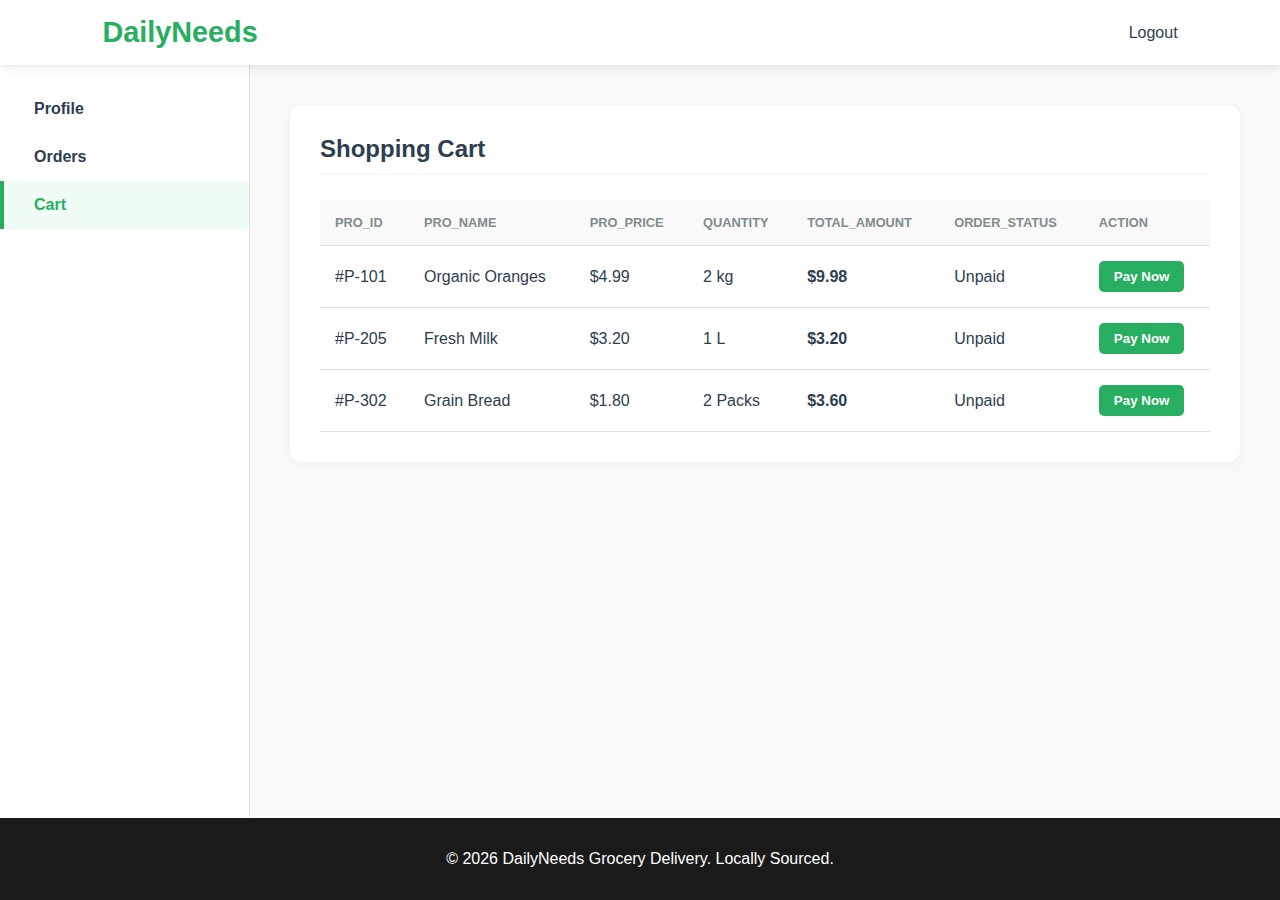
<file: view/customerCart.html>
<!DOCTYPE html>
<html lang="en">
<head>
    <meta charset="UTF-8">
    <meta name="viewport" content="width=device-width, initial-scale=1.0">
    <title>My Cart | DailyNeeds</title>
    <style>
        :root {
            --primary-green: #27ae60;
            --dark-text: #2c3e50;
            --light-bg: #f9f9f9;
            --white: #ffffff;
            --border: #e0e0e0;
        }

        * {
            margin: 0;
            padding: 0;
            box-sizing: border-box;
            font-family: 'Segoe UI', Roboto, sans-serif;
        }

        body {
            background-color: var(--light-bg);
            color: var(--dark-text);
            display: flex;
            flex-direction: column;
            min-height: 100vh;
        }

        /* --- HEADER --- */
        nav {
            display: flex;
            justify-content: space-between;
            align-items: center;
            padding: 1rem 8%;
            background: var(--white);
            box-shadow: 0 2px 10px rgba(0,0,0,0.1);
            z-index: 1000;
        }

        .logo {
            font-size: 1.8rem;
            font-weight: 800;
            color: var(--primary-green);
            text-decoration: none;
        }

        /* --- DASHBOARD LAYOUT --- */
        .dashboard-container {
            display: flex;
            flex: 1;
            width: 100%;
        }

        .sidebar {
            width: 250px;
            background: var(--white);
            border-right: 1px solid var(--border);
            padding: 20px 0;
        }

        .sidebar-menu {
            list-style: none;
        }

        .sidebar-menu li a {
            display: block;
            padding: 15px 30px;
            color: var(--dark-text);
            text-decoration: none;
            font-weight: 600;
            transition: 0.3s;
            border-left: 4px solid transparent;
        }

        .sidebar-menu li a:hover, .sidebar-menu li a.active {
            background: #f0fdf4;
            color: var(--primary-green);
            border-left: 4px solid var(--primary-green);
        }

        .main-content {
            flex: 1;
            padding: 40px;
        }

        .content-card {
            background: var(--white);
            padding: 30px;
            border-radius: 12px;
            box-shadow: 0 2px 10px rgba(0,0,0,0.05);
        }

        .content-card h2 {
            margin-bottom: 25px;
            padding-bottom: 10px;
            border-bottom: 2px solid var(--light-bg);
        }

        /* --- CART TABLE STYLING --- */
        .table-container {
            width: 100%;
            overflow-x: auto;
        }

        table {
            width: 100%;
            border-collapse: collapse;
            text-align: left;
        }

        th, td {
            padding: 15px;
            border-bottom: 1px solid var(--border);
            vertical-align: middle;
        }

        th {
            background-color: var(--light-bg);
            font-weight: 700;
            font-size: 0.8rem;
            color: #7f8c8d;
            text-transform: uppercase;
        }

        .pay-btn {
            background-color: var(--primary-green);
            color: white;
            border: none;
            padding: 8px 15px;
            border-radius: 5px;
            font-weight: 600;
            cursor: pointer;
            transition: 0.3s;
        }

        .pay-btn:hover {
            background-color: #219150;
        }

        /* --- FOOTER --- */
        footer {
            background: #1a1a1a;
            color: white;
            text-align: center;
            padding: 2rem 0;
            margin-top: auto;
        }
    </style>
</head>
<body>

    <nav>
        <a href="../index.html" class="logo">DailyNeeds</a>
        <div class="nav-links">
            <a href="login.html" style="text-decoration: none; color: var(--dark-text); font-weight: 500;">Logout</a>
        </div>
    </nav>

    <div class="dashboard-container">
        
        <aside class="sidebar">
            <ul class="sidebar-menu">
                <li><a href="dashboard.html">Profile</a></li>
                <li><a href="orders.html">Orders</a></li>
                <li><a href="cart.html" class="active">Cart</a></li>
            </ul>
        </aside>

        <main class="main-content">
            <div class="content-card">
                <h2>Shopping Cart</h2>
                
                <div class="table-container">
                    <table>
                        <thead>
                            <tr>
                                <th>Pro_ID</th>
                                <th>Pro_Name</th>
                                <th>Pro_Price</th>
                                <th>Quantity</th>
                                <th>Total_Amount</th>
                                <th>Order_Status</th>
                                <th>Action</th>
                            </tr>
                        </thead>
                        <tbody>
                            <tr>
                                <td>#P-101</td>
                                <td>Organic Oranges</td>
                                <td>$4.99</td>
                                <td>2 kg</td>
                                <td><strong>$9.98</strong></td>
                                <td>Unpaid</td>
                                <td><button class="pay-btn">Pay Now</button></td>
                            </tr>
                            <tr>
                                <td>#P-205</td>
                                <td>Fresh Milk</td>
                                <td>$3.20</td>
                                <td>1 L</td>
                                <td><strong>$3.20</strong></td>
                                <td>Unpaid</td>
                                <td><button class="pay-btn">Pay Now</button></td>
                            </tr>
                            <tr>
                                <td>#P-302</td>
                                <td>Grain Bread</td>
                                <td>$1.80</td>
                                <td>2 Packs</td>
                                <td><strong>$3.60</strong></td>
                                <td>Unpaid</td>
                                <td><button class="pay-btn">Pay Now</button></td>
                            </tr>
                        </tbody>
                    </table>
                </div>
            </div>
        </main>

    </div>

    <footer>
        <p>&copy; 2026 DailyNeeds Grocery Delivery. Locally Sourced.</p>
    </footer>

</body>
</html>
</file>
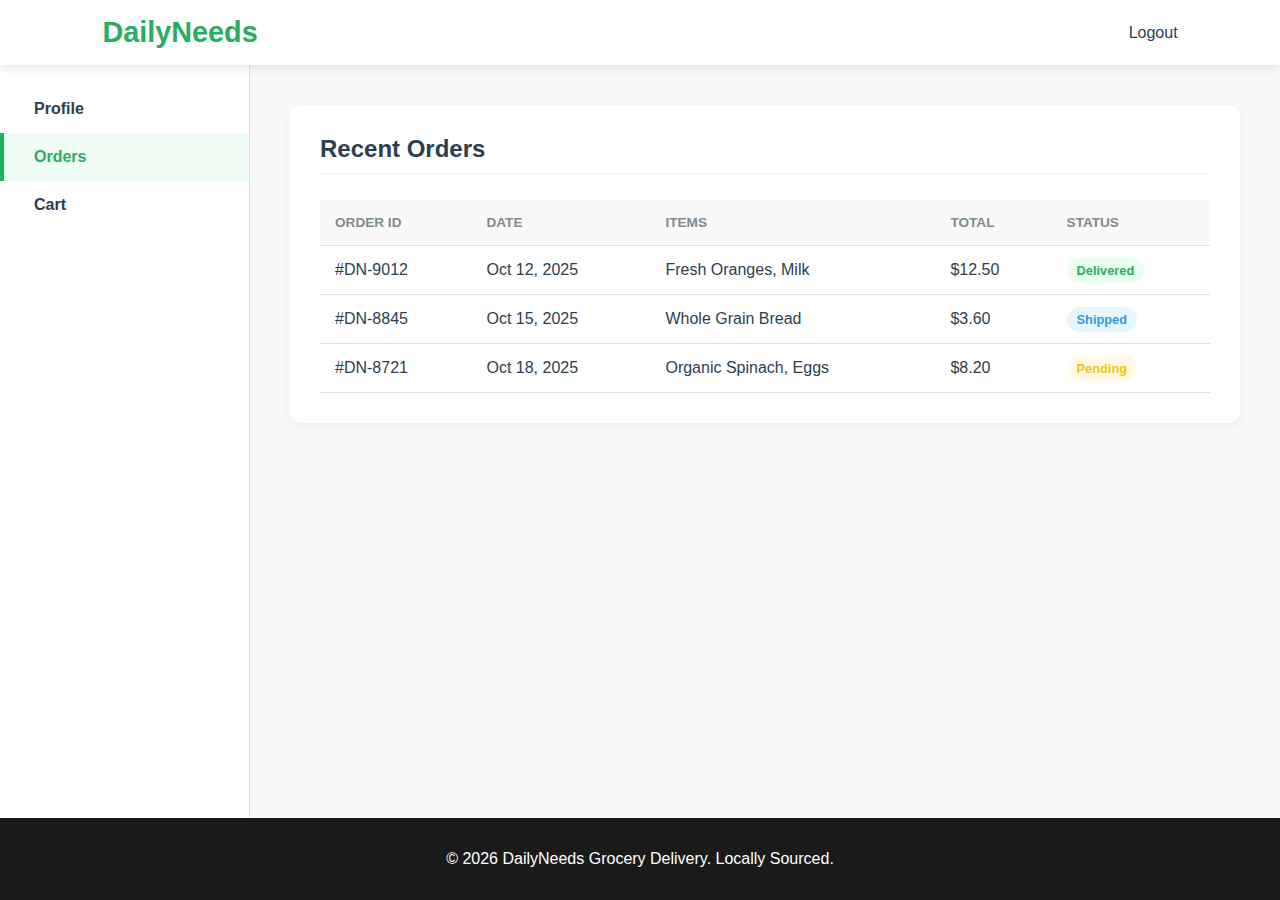
<file: view/customerOrders.html>
<!DOCTYPE html>
<html lang="en">
<head>
    <meta charset="UTF-8">
    <meta name="viewport" content="width=device-width, initial-scale=1.0">
    <title>My Orders | DailyNeeds</title>
    <style>
        :root {
            --primary-green: #27ae60;
            --dark-text: #2c3e50;
            --light-bg: #f9f9f9;
            --white: #ffffff;
            --border: #e0e0e0;
        }

        * {
            margin: 0;
            padding: 0;
            box-sizing: border-box;
            font-family: 'Segoe UI', Roboto, sans-serif;
        }

        body {
            background-color: var(--light-bg);
            color: var(--dark-text);
            display: flex;
            flex-direction: column;
            min-height: 100vh;
        }

        /* --- HEADER --- */
        nav {
            display: flex;
            justify-content: space-between;
            align-items: center;
            padding: 1rem 8%;
            background: var(--white);
            box-shadow: 0 2px 10px rgba(0,0,0,0.1);
            z-index: 1000;
        }

        .logo {
            font-size: 1.8rem;
            font-weight: 800;
            color: var(--primary-green);
            text-decoration: none;
        }

        /* --- DASHBOARD LAYOUT --- */
        .dashboard-container {
            display: flex;
            flex: 1;
            width: 100%;
        }

        .sidebar {
            width: 250px;
            background: var(--white);
            border-right: 1px solid var(--border);
            padding: 20px 0;
        }

        .sidebar-menu {
            list-style: none;
        }

        .sidebar-menu li a {
            display: block;
            padding: 15px 30px;
            color: var(--dark-text);
            text-decoration: none;
            font-weight: 600;
            transition: 0.3s;
            border-left: 4px solid transparent;
        }

        .sidebar-menu li a:hover, .sidebar-menu li a.active {
            background: #f0fdf4;
            color: var(--primary-green);
            border-left: 4px solid var(--primary-green);
        }

        .main-content {
            flex: 1;
            padding: 40px;
        }

        .content-card {
            background: var(--white);
            padding: 30px;
            border-radius: 12px;
            box-shadow: 0 2px 10px rgba(0,0,0,0.05);
        }

        .content-card h2 {
            margin-bottom: 25px;
            padding-bottom: 10px;
            border-bottom: 2px solid var(--light-bg);
        }

        /* --- ORDERS TABLE STYLING --- */
        .table-container {
            width: 100%;
            overflow-x: auto; /* Scroll on small screens */
        }

        table {
            width: 100%;
            border-collapse: collapse;
            text-align: left;
        }

        thead {
            background-color: var(--light-bg);
        }

        th, td {
            padding: 15px;
            border-bottom: 1px solid var(--border);
        }

        th {
            font-weight: 700;
            text-transform: uppercase;
            font-size: 0.85rem;
            color: #7f8c8d;
        }

        tr:hover {
            background-color: #fcfcfc;
        }

        .status {
            padding: 5px 10px;
            border-radius: 20px;
            font-size: 0.8rem;
            font-weight: bold;
        }

        .status.delivered { background: #eafff0; color: #27ae60; }
        .status.pending { background: #fff9e6; color: #f1c40f; }
        .status.shipped { background: #e6f7ff; color: #3498db; }

        /* --- FOOTER --- */
        footer {
            background: #1a1a1a;
            color: white;
            text-align: center;
            padding: 2rem 0;
        }
    </style>
</head>
<body>

    <nav>
        <a href="../index.html" class="logo">DailyNeeds</a>
        <div class="nav-links">
            <a href="login.html" style="text-decoration: none; color: var(--dark-text); font-weight: 500;">Logout</a>
        </div>
    </nav>

    <div class="dashboard-container">
        
        <aside class="sidebar">
            <ul class="sidebar-menu">
                <li><a href="dashboard.html">Profile</a></li>
                <li><a href="orders.html" class="active">Orders</a></li>
                <li><a href="#">Cart</a></li>
            </ul>
        </aside>

        <main class="main-content">
            <div class="content-card">
                <h2>Recent Orders</h2>
                
                <div class="table-container">
                    <table>
                        <thead>
                            <tr>
                                <th>Order ID</th>
                                <th>Date</th>
                                <th>Items</th>
                                <th>Total</th>
                                <th>Status</th>
                            </tr>
                        </thead>
                        <tbody>
                            <tr>
                                <td>#DN-9012</td>
                                <td>Oct 12, 2025</td>
                                <td>Fresh Oranges, Milk</td>
                                <td>$12.50</td>
                                <td><span class="status delivered">Delivered</span></td>
                            </tr>
                            <tr>
                                <td>#DN-8845</td>
                                <td>Oct 15, 2025</td>
                                <td>Whole Grain Bread</td>
                                <td>$3.60</td>
                                <td><span class="status shipped">Shipped</span></td>
                            </tr>
                            <tr>
                                <td>#DN-8721</td>
                                <td>Oct 18, 2025</td>
                                <td>Organic Spinach, Eggs</td>
                                <td>$8.20</td>
                                <td><span class="status pending">Pending</span></td>
                            </tr>
                        </tbody>
                    </table>
                </div>
            </div>
        </main>

    </div>

    <footer>
        <p>&copy; 2026 DailyNeeds Grocery Delivery. Locally Sourced.</p>
    </footer>

</body>
</html>
</file>
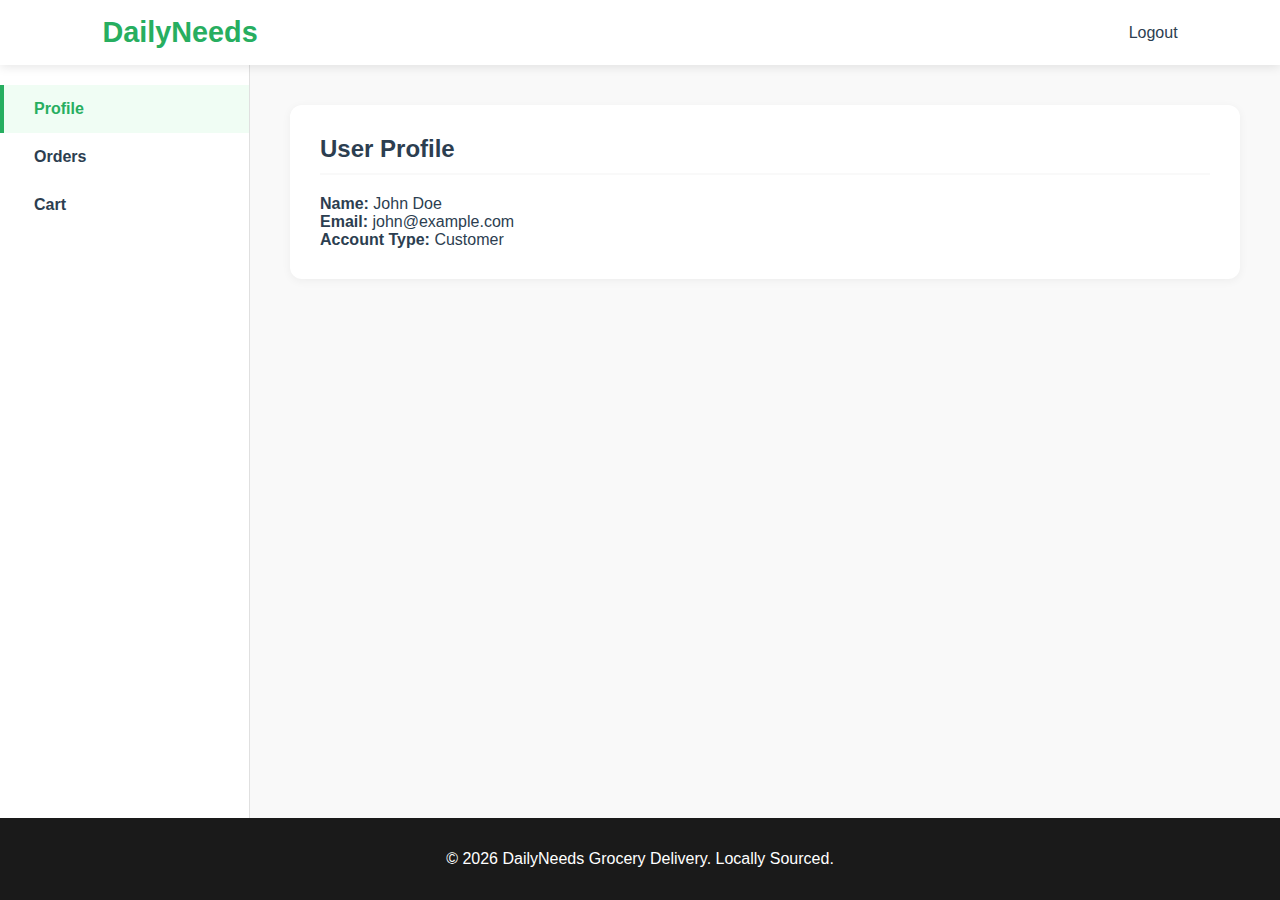
<file: view/customerProfile.html>
<!DOCTYPE html>
<html lang="en">
<head>
    <meta charset="UTF-8">
    <meta name="viewport" content="width=device-width, initial-scale=1.0">
    <title>Dashboard | DailyNeeds</title>
    <style>
        :root {
            --primary-green: #27ae60;
            --dark-text: #2c3e50;
            --light-bg: #f9f9f9;
            --white: #ffffff;
            --border: #e0e0e0;
        }

        * {
            margin: 0;
            padding: 0;
            box-sizing: border-box;
            font-family: 'Segoe UI', Roboto, sans-serif;
        }

        body {
            background-color: var(--light-bg);
            color: var(--dark-text);
            display: flex;
            flex-direction: column;
            min-height: 100vh;
        }

        /* --- HEADER (Constant) --- */
        nav {
            display: flex;
            justify-content: space-between;
            align-items: center;
            padding: 1rem 8%;
            background: var(--white);
            box-shadow: 0 2px 10px rgba(0,0,0,0.1);
            z-index: 1000;
        }

        .logo {
            font-size: 1.8rem;
            font-weight: 800;
            color: var(--primary-green);
            text-decoration: none;
        }

        /* --- DASHBOARD LAYOUT (2 Columns) --- */
        .dashboard-container {
            display: flex;
            flex: 1;
            width: 100%;
        }

        /* Left Column: Sidebar Menu */
        .sidebar {
            width: 250px;
            background: var(--white);
            border-right: 1px solid var(--border);
            padding: 20px 0;
        }

        .sidebar-menu {
            list-style: none;
        }

        .sidebar-menu li a {
            display: block;
            padding: 15px 30px;
            color: var(--dark-text);
            text-decoration: none;
            font-weight: 600;
            transition: 0.3s;
            border-left: 4px solid transparent;
        }

        .sidebar-menu li a:hover, .sidebar-menu li a.active {
            background: #f0fdf4;
            color: var(--primary-green);
            border-left: 4px solid var(--primary-green);
        }

        /* Right Column: Content Area */
        .main-content {
            flex: 1;
            padding: 40px;
        }

        .content-card {
            background: var(--white);
            padding: 30px;
            border-radius: 12px;
            box-shadow: 0 2px 10px rgba(0,0,0,0.05);
        }

        .content-card h2 {
            margin-bottom: 20px;
            padding-bottom: 10px;
            border-bottom: 2px solid var(--light-bg);
        }

        /* Simple Dashboard Stats */
        .stats-grid {
            display: grid;
            grid-template-columns: repeat(auto-fit, minmax(150px, 1fr));
            gap: 20px;
            margin-top: 20px;
        }

        .stat-box {
            background: var(--primary-green);
            color: white;
            padding: 20px;
            border-radius: 8px;
            text-align: center;
        }

        .stat-box span { font-size: 0.9rem; opacity: 0.9; }
        .stat-box h3 { font-size: 1.5rem; margin-top: 5px; }

        /* --- FOOTER (Constant) --- */
        footer {
            background: #1a1a1a;
            color: white;
            text-align: center;
            padding: 2rem 0;
        }
    </style>
</head>
<body>

    <nav>
        <a href="../index.html" class="logo">DailyNeeds</a>
        <div class="nav-links">
            <a href="login.html" style="text-decoration: none; color: var(--dark-text); font-weight: 500;">Logout</a>
        </div>
    </nav>

    <div class="dashboard-container">
        
        <aside class="sidebar">
            <ul class="sidebar-menu">
                <li><a href="#" class="active">Profile</a></li>
                <li><a href="#">Orders</a></li>
                <li><a href="#">Cart</a></li>
            </ul>
        </aside>

        <main class="main-content">
            <div class="content-card">
                <h2>User Profile</h2>
                <p><strong>Name:</strong> John Doe</p>
                <p><strong>Email:</strong> john@example.com</p>
                <p><strong>Account Type:</strong> Customer</p>
            </div>
        </main>

    </div>

    <footer>
        <p>&copy; 2026 DailyNeeds Grocery Delivery. Locally Sourced.</p>
    </footer>

</body>
</html>
</file>
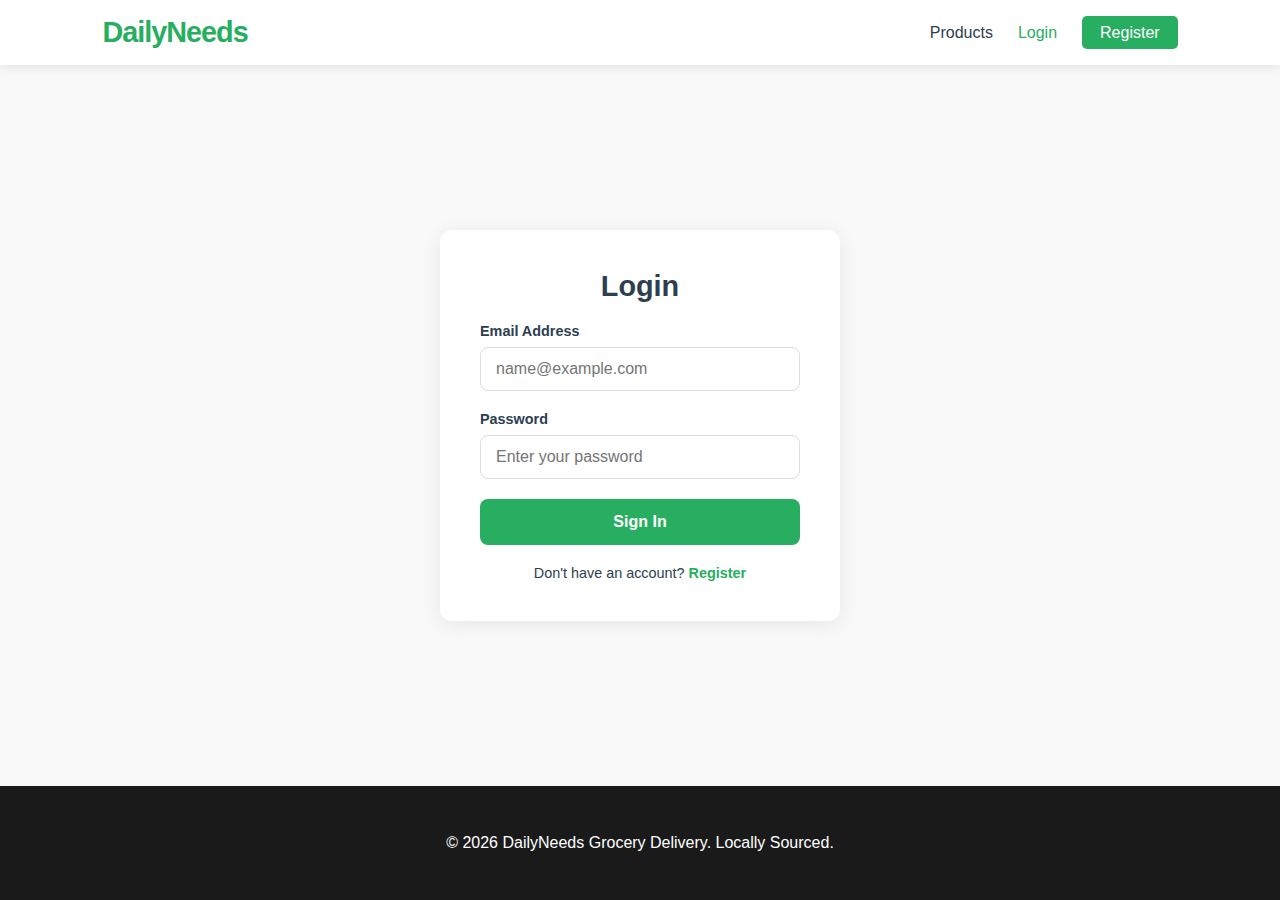
<file: view/login.html>
<!DOCTYPE html>
<html lang="en">
<head>
    <meta charset="UTF-8">
    <meta name="viewport" content="width=device-width, initial-scale=1.0">
    <title>Login | DailyNeeds</title>
    <style>
        :root {
            --primary-green: #27ae60;
            --dark-text: #2c3e50;
            --light-bg: #f9f9f9;
            --white: #ffffff;
            --error-red: #e74c3c;
        }

        * {
            margin: 0;
            padding: 0;
            box-sizing: border-box;
            font-family: 'Segoe UI', Roboto, Helvetica, Arial, sans-serif;
        }

        body {
            background-color: var(--light-bg);
            color: var(--dark-text);
            display: flex;
            flex-direction: column;
            min-height: 100vh;
        }

        /* --- NAVBAR --- */
        nav {
            display: flex;
            justify-content: space-between;
            align-items: center;
            padding: 1rem 8%;
            background: var(--white);
            box-shadow: 0 2px 10px rgba(0,0,0,0.1);
            position: sticky;
            top: 0;
            z-index: 1000;
        }

        .logo {
            font-size: 1.8rem;
            font-weight: 800;
            color: var(--primary-green);
            text-decoration: none;
            letter-spacing: -1px;
        }

        .nav-links {
            list-style: none;
            display: flex;
            align-items: center;
        }

        .nav-links li { margin-left: 25px; }

        .nav-links a {
            text-decoration: none;
            color: var(--dark-text);
            font-weight: 500;
            transition: 0.3s;
        }

        /* --- LOGIN FORM SECTION --- */
        .login-wrapper {
            flex: 1;
            display: flex;
            justify-content: center;
            align-items: center;
            padding: 40px 20px;
        }

        .login-card {
            background: var(--white);
            padding: 40px;
            border-radius: 12px;
            box-shadow: 0 4px 20px rgba(0,0,0,0.08);
            width: 100%;
            max-width: 400px;
        }

        .login-card h2 {
            text-align: center;
            margin-bottom: 20px;
            font-size: 1.8rem;
        }

        /* --- ERROR MESSAGE DIV --- */
        #error-message {
            background-color: #fdeded;
            color: var(--error-red);
            padding: 10px;
            border-radius: 5px;
            border: 1px solid var(--error-red);
            margin-bottom: 20px;
            font-size: 0.85rem;
            display: none; 
            text-align: center;
            font-weight: 600;
        }

        .form-group { margin-bottom: 20px; }

        .form-group label {
            display: block;
            margin-bottom: 8px;
            font-weight: 600;
            font-size: 0.9rem;
        }

        .form-group input {
            width: 100%;
            padding: 12px 15px;
            border: 1px solid #ddd;
            border-radius: 8px;
            font-size: 1rem;
            outline: none;
            transition: 0.3s;
        }

        .form-group input:focus { border-color: var(--primary-green); }

        .login-btn {
            width: 100%;
            padding: 14px;
            background: var(--primary-green);
            color: white;
            border: none;
            border-radius: 8px;
            font-size: 1rem;
            font-weight: bold;
            cursor: pointer;
        }

        .register-link {
            text-align: center;
            margin-top: 20px;
            font-size: 0.9rem;
        }

        .register-link a {
            color: var(--primary-green);
            text-decoration: none;
            font-weight: bold;
        }

        /* --- FOOTER --- */
        footer {
            background: #1a1a1a;
            color: white;
            text-align: center;
            padding: 3rem 0;
            margin-top: auto;
        }
    </style>
</head>
<body>

    <nav>
        <a href="../index.html" class="logo">DailyNeeds</a>
        <ul class="nav-links">
            <li><a href="products.html">Products</a></li>
            <li><a href="login.html" style="color: var(--primary-green)">Login</a></li>
            <li><a href="register.html" style="background: var(--primary-green); color: white; padding: 8px 18px; border-radius: 5px;">Register</a></li>
        </ul>
    </nav>

    <div class="login-wrapper">
        <div class="login-card">
            <h2>Login</h2>

            <div id="error-message"></div>

            <form id="loginForm">
                <div class="form-group">
                    <label for="email">Email Address</label>
                    <input type="email" id="email" placeholder="name@example.com">
                </div>
                <div class="form-group">
                    <label for="password">Password</label>
                    <input type="password" id="password" placeholder="Enter your password">
                </div>
                <button type="submit" class="login-btn">Sign In</button>
            </form>
            <div class="register-link">
                Don't have an account? <a href="register.html">Register</a>
            </div>
        </div>
    </div>

    <footer>
        <p>&copy; 2026 DailyNeeds Grocery Delivery. Locally Sourced.</p>
    </footer>

    <script>
        const loginForm = document.getElementById('loginForm');
        const errorDiv = document.getElementById('error-message');

        loginForm.addEventListener('submit', function(e) {
            e.preventDefault();

            // Clear previous errors
            errorDiv.style.display = 'none';
            errorDiv.innerHTML = '';

            const email = document.getElementById('email').value.trim();
            const password = document.getElementById('password').value;
            const emailPattern = /^[^ ]+@[^ ]+\.[a-z]{2,3}$/;

            let errorText = "";

            // Validation logic
            if (email === "") {
                errorText = "Email address is required.";
            } else if (!email.match(emailPattern)) {
                errorText = "Please enter a valid email address.";
            } else if (password === "") {
                errorText = "Password is required.";
            } else if (password.length < 6) {
                errorText = "Password must be at least 6 characters.";
            }

            if (errorText !== "") {
                // Show error
                errorDiv.innerHTML = errorText;
                errorDiv.style.display = 'block';
            } else {
                // Success - Redirect to dashboard
                alert("Login Successful!");
                window.location.href = "dashboard.html";
            }
        });
    </script>

</body>
</html>
</file>
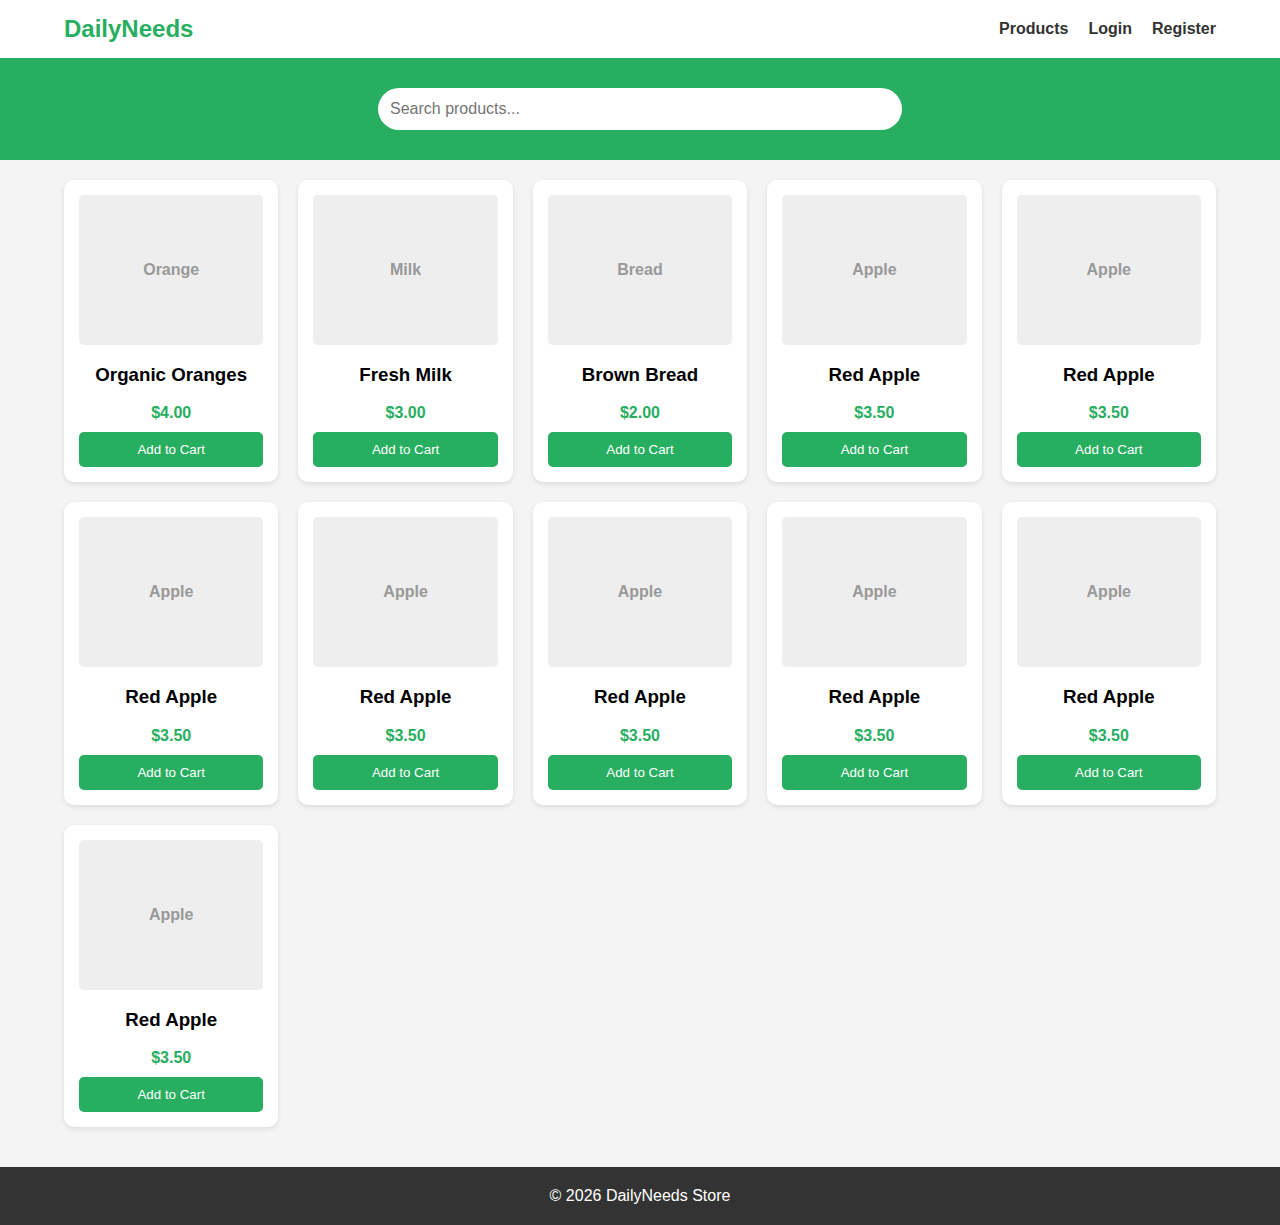
<file: view/products.html>
<!DOCTYPE html>
<html lang="en">
<head>
    <meta charset="UTF-8">
    <meta name="viewport" content="width=device-width, initial-scale=1.0">
    <title>DailyNeeds | All Products</title>
    <style>
        /* Simplified Styling */
        body {
            margin: 0;
            font-family: sans-serif;
            background: #f4f4f4;
            display: flex;
            flex-direction: column;
            min-height: 100vh;
        }

        /* Navbar */
        nav {
            background: #fff;
            padding: 15px 5%;
            display: flex;
            justify-content: space-between;
            align-items: center;
            box-shadow: 0 2px 5px rgba(0,0,0,0.1);
        }

        .logo { font-size: 24px; font-weight: bold; color: #27ae60; text-decoration: none; }
        
        .nav-links { list-style: none; display: flex; gap: 20px; }
        
        .nav-links a { text-decoration: none; color: #333; font-weight: 600; }

        /* Search Area */
        .search-box {
            background: #27ae60;
            padding: 30px;
            text-align: center;
        }

        #productSearch {
            padding: 12px;
            width: 80%;
            max-width: 500px;
            border-radius: 25px;
            border: none;
            font-size: 16px;
        }

        /* Product Grid */
        .content {
            padding: 20px 5%;
            flex: 1;
        }

        .product-grid {
            display: grid;
            grid-template-columns: repeat(auto-fill, minmax(200px, 1fr));
            gap: 20px;
        }

        .card {
            background: white;
            padding: 15px;
            border-radius: 10px;
            text-align: center;
            box-shadow: 0 2px 5px rgba(0,0,0,0.1);
        }

        /* Placeholder for images to ensure they show up */
        .img-placeholder {
            width: 100%;
            height: 150px;
            background: #eee;
            margin-bottom: 10px;
            border-radius: 5px;
            display: flex;
            align-items: center;
            justify-content: center;
            font-weight: bold;
            color: #999;
        }

        .price { color: #27ae60; font-weight: bold; display: block; margin: 10px 0; }

        .btn {
            background: #27ae60;
            color: white;
            border: none;
            padding: 10px;
            width: 100%;
            border-radius: 5px;
            cursor: pointer;
        }

        footer {
            background: #333;
            color: white;
            text-align: center;
            padding: 20px;
            margin-top: 20px;
        }
    </style>
</head>
<body>

    <nav>
        <a href="index.html" class="logo">DailyNeeds</a>
        <div class="nav-links">
            <a href="products.html">Products</a>
            <a href="#">Login</a>
            <a href="#">Register</a>
        </div>
    </nav>

    <div class="search-box">
        <input type="text" id="productSearch" placeholder="Search products..." onkeyup="filterProducts()">
    </div>

    <div class="content">
        <div class="product-grid" id="productGrid">
            
            <div class="card" data-name="orange fruit">
                <div class="img-placeholder">Orange</div>
                <h3>Organic Oranges</h3>
                <span class="price">$4.00</span>
                <button class="btn">Add to Cart</button>
            </div>

            <div class="card" data-name="milk dairy">
                <div class="img-placeholder">Milk</div>
                <h3>Fresh Milk</h3>
                <span class="price">$3.00</span>
                <button class="btn">Add to Cart</button>
            </div>

            <div class="card" data-name="bread bakery">
                <div class="img-placeholder">Bread</div>
                <h3>Brown Bread</h3>
                <span class="price">$2.00</span>
                <button class="btn">Add to Cart</button>
            </div>

            
            <div class="card" data-name="apple fruit">
                <div class="img-placeholder">Apple</div>
                <h3>Red Apple</h3>
                <span class="price">$3.50</span>
                <button class="btn">Add to Cart</button>
            </div>
            <div class="card" data-name="apple fruit">
                <div class="img-placeholder">Apple</div>
                <h3>Red Apple</h3>
                <span class="price">$3.50</span>
                <button class="btn">Add to Cart</button>
            </div>
            <div class="card" data-name="apple fruit">
                <div class="img-placeholder">Apple</div>
                <h3>Red Apple</h3>
                <span class="price">$3.50</span>
                <button class="btn">Add to Cart</button>
            </div>
            <div class="card" data-name="apple fruit">
                <div class="img-placeholder">Apple</div>
                <h3>Red Apple</h3>
                <span class="price">$3.50</span>
                <button class="btn">Add to Cart</button>
            </div>
            <div class="card" data-name="apple fruit">
                <div class="img-placeholder">Apple</div>
                <h3>Red Apple</h3>
                <span class="price">$3.50</span>
                <button class="btn">Add to Cart</button>
            </div>
            <div class="card" data-name="apple fruit">
                <div class="img-placeholder">Apple</div>
                <h3>Red Apple</h3>
                <span class="price">$3.50</span>
                <button class="btn">Add to Cart</button>
            </div>
            <div class="card" data-name="apple fruit">
                <div class="img-placeholder">Apple</div>
                <h3>Red Apple</h3>
                <span class="price">$3.50</span>
                <button class="btn">Add to Cart</button>
            </div>
            <div class="card" data-name="apple fruit">
                <div class="img-placeholder">Apple</div>
                <h3>Red Apple</h3>
                <span class="price">$3.50</span>
                <button class="btn">Add to Cart</button>
            </div>
            
        </div>
    </div>

    <footer>
        &copy; 2026 DailyNeeds Store
    </footer>

    <script>
        function filterProducts() {
            let input = document.getElementById('productSearch').value.toLowerCase();
            let cards = document.getElementsByClassName('card');

            for (let i = 0; i < cards.length; i++) {
                let name = cards[i].getAttribute('data-name');
                if (name.includes(input)) {
                    cards[i].style.display = "";
                } else {
                    cards[i].style.display = "none";
                }
            }
        }
    </script>

</body>
</html>
</file>
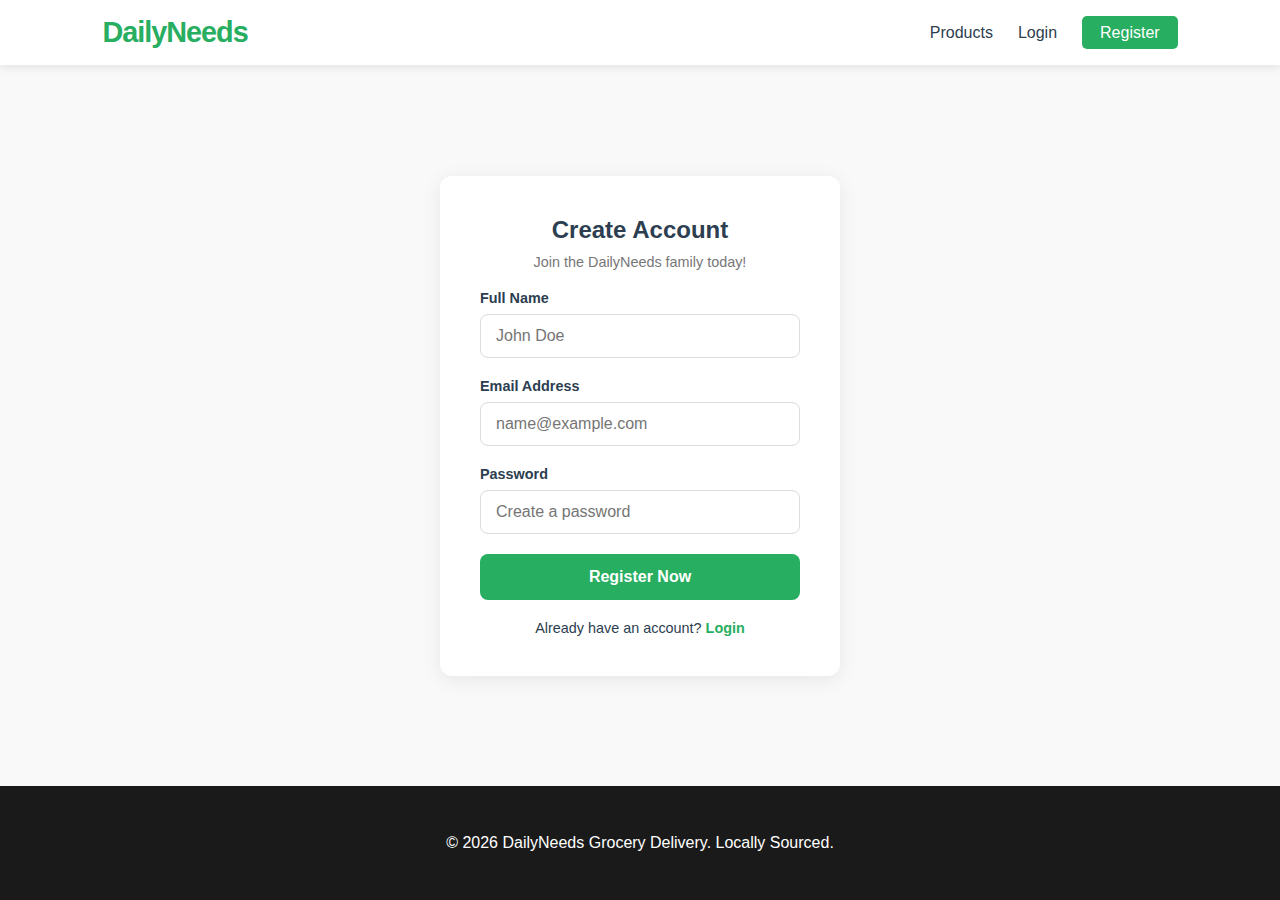
<file: view/registration.html>
<!DOCTYPE html>
<html lang="en">
<head>
    <meta charset="UTF-8">
    <meta name="viewport" content="width=device-width, initial-scale=1.0">
    <title>Register | DailyNeeds</title>
    <style>
        /* CSS Variables */
        :root {
            --primary-green: #27ae60;
            --dark-text: #2c3e50;
            --light-bg: #f9f9f9;
            --white: #ffffff;
            --error-red: #e74c3c;
        }

        * {
            margin: 0;
            padding: 0;
            box-sizing: border-box;
            font-family: 'Segoe UI', Roboto, Helvetica, Arial, sans-serif;
        }

        body {
            background-color: var(--light-bg);
            color: var(--dark-text);
            display: flex;
            flex-direction: column;
            min-height: 100vh;
        }

        /* --- HEADER --- */
        nav {
            display: flex;
            justify-content: space-between;
            align-items: center;
            padding: 1rem 8%;
            background: var(--white);
            box-shadow: 0 2px 10px rgba(0,0,0,0.1);
            position: sticky;
            top: 0;
            z-index: 1000;
        }

        .logo {
            font-size: 1.8rem;
            font-weight: 800;
            color: var(--primary-green);
            text-decoration: none;
            letter-spacing: -1px;
        }

        .nav-links {
            list-style: none;
            display: flex;
            align-items: center;
        }

        .nav-links li { margin-left: 25px; }

        .nav-links a {
            text-decoration: none;
            color: var(--dark-text);
            font-weight: 500;
        }

        /* --- FORM SECTION --- */
        .reg-wrapper {
            flex: 1; 
            display: flex;
            justify-content: center;
            align-items: center;
            padding: 40px 20px;
        }

        .reg-card {
            background: var(--white);
            padding: 40px;
            border-radius: 12px;
            box-shadow: 0 4px 20px rgba(0,0,0,0.08);
            width: 100%;
            max-width: 400px;
        }

        .reg-card h2 { text-align: center; margin-bottom: 10px; }
        .reg-card p { text-align: center; color: #777; margin-bottom: 20px; font-size: 0.9rem; }

        /* --- ERROR MESSAGE DIV --- */
        #error-message {
            background-color: #fdeded;
            color: var(--error-red);
            padding: 10px;
            border-radius: 5px;
            border: 1px solid var(--error-red);
            margin-bottom: 20px;
            font-size: 0.85rem;
            display: none; /* Hidden by default */
            text-align: center;
            font-weight: 600;
        }

        .form-group { margin-bottom: 20px; }
        .form-group label { display: block; margin-bottom: 8px; font-weight: 600; font-size: 0.9rem; }
        
        .form-group input {
            width: 100%;
            padding: 12px 15px;
            border: 1px solid #ddd;
            border-radius: 8px;
            font-size: 1rem;
            outline: none;
        }

        .reg-btn {
            width: 100%;
            padding: 14px;
            background: var(--primary-green);
            color: white;
            border: none;
            border-radius: 8px;
            font-size: 1rem;
            font-weight: bold;
            cursor: pointer;
        }

        .reg-btn:hover { background: #219150; }

        .login-link { text-align: center; margin-top: 20px; font-size: 0.9rem; }
        .login-link a { color: var(--primary-green); text-decoration: none; font-weight: bold; }

        /* --- FOOTER --- */
        footer {
            background: #1a1a1a;
            color: white;
            text-align: center;
            padding: 3rem 0;
            margin-top: auto;
        }
    </style>
</head>
<body>

    <nav>
        <a href="../index.html" class="logo">DailyNeeds</a>
        <ul class="nav-links">
            <li><a href="products.html">Products</a></li>
            <li><a href="login.html">Login</a></li>
            <li><a href="register.html" style="background: var(--primary-green); color: white; padding: 8px 18px; border-radius: 5px;">Register</a></li>
        </ul>
    </nav>

    <div class="reg-wrapper">
        <div class="reg-card">
            <h2>Create Account</h2>
            <p>Join the DailyNeeds family today!</p>
            
            <div id="error-message"></div>

            <form id="registrationForm">
                <div class="form-group">
                    <label for="fullname">Full Name</label>
                    <input type="text" id="fullname" placeholder="John Doe">
                </div>

                <div class="form-group">
                    <label for="email">Email Address</label>
                    <input type="email" id="email" placeholder="name@example.com">
                </div>

                <div class="form-group">
                    <label for="password">Password</label>
                    <input type="password" id="password" placeholder="Create a password">
                </div>

                <button type="submit" class="reg-btn">Register Now</button>
            </form>

            <div class="login-link">
                Already have an account? <a href="login.html">Login</a>
            </div>
        </div>
    </div>

    <footer>
        <p>&copy; 2026 DailyNeeds Grocery Delivery. Locally Sourced.</p>
    </footer>

    <script>
        const form = document.getElementById('registrationForm');
        const errorDiv = document.getElementById('error-message');

        form.addEventListener('submit', function(e) {
            e.preventDefault();
            
            // Clear previous errors
            errorDiv.style.display = 'none';
            errorDiv.innerHTML = '';

            const name = document.getElementById('fullname').value.trim();
            const email = document.getElementById('email').value.trim();
            const password = document.getElementById('password').value;
            const emailPattern = /^[^ ]+@[^ ]+\.[a-z]{2,3}$/;

            let errorMessage = "";

            // Validation Logic
            if (name === "") {
                errorMessage = "Full Name is required.";
            } else if (name.length < 3) {
                errorMessage = "Name must be at least 3 characters.";
            } else if (!email.match(emailPattern)) {
                errorMessage = "Please enter a valid email address.";
            } else if (password.length < 6) {
                errorMessage = "Password must be at least 6 characters.";
            }

            // Display error if exists
            if (errorMessage !== "") {
                errorDiv.innerHTML = errorMessage;
                errorDiv.style.display = 'block';
            } else {
                // Success
                alert("Registration Successful!");
                window.location.href = "login.html";
            }
        });
    </script>

</body>
</html>
</file>
